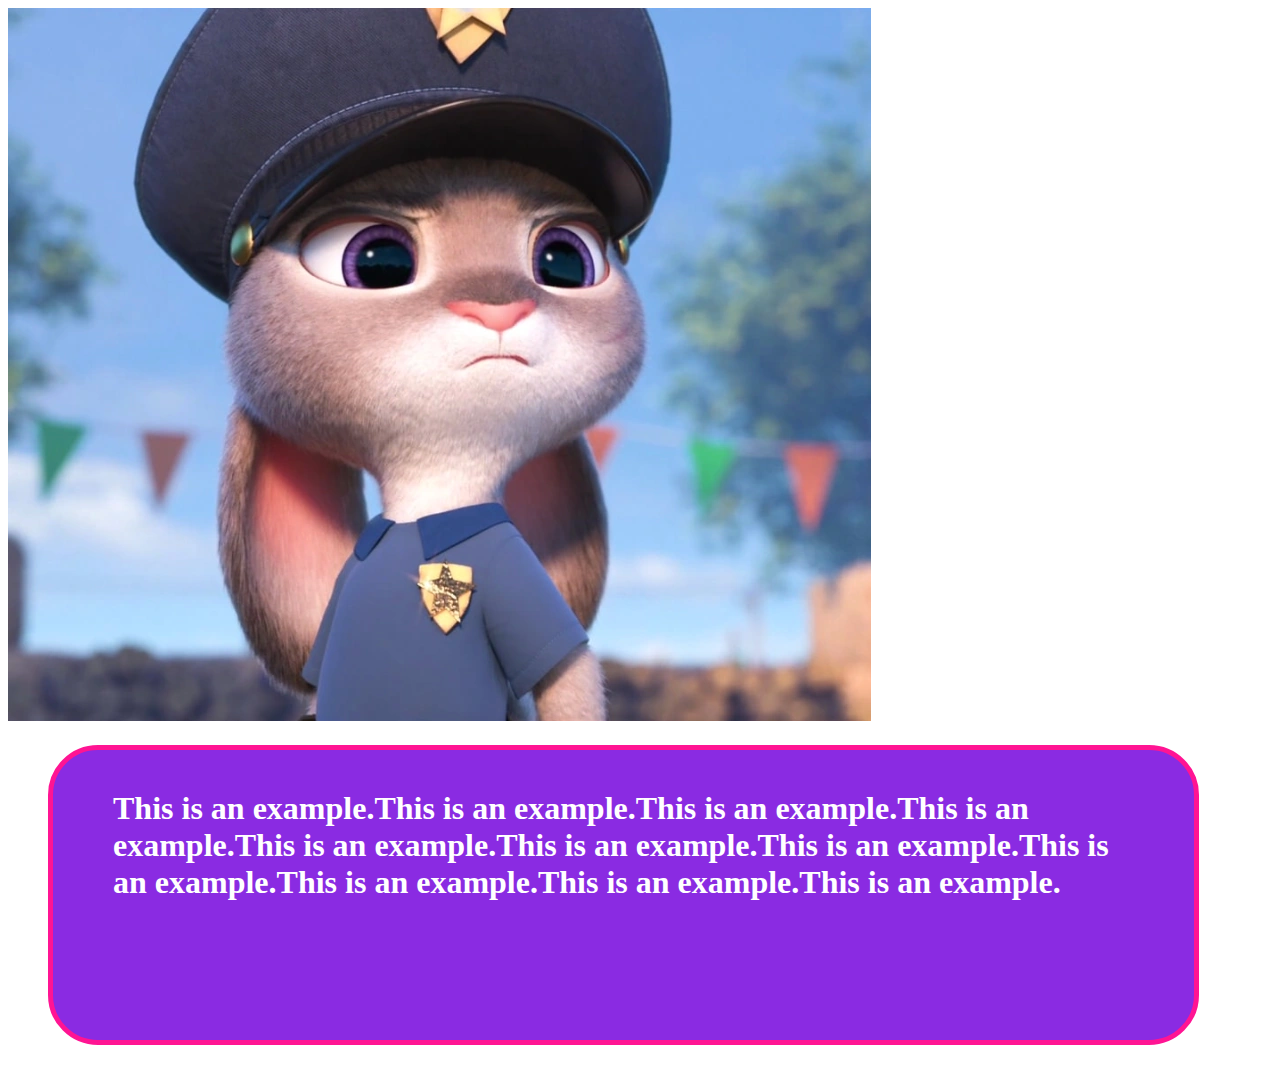
<file: lecture11/index.html>
<!DOCTYPE html>
<html lang="en">
<head>
    <meta charset="UTF-8">
    <meta name="viewport" content="width=device-width, initial-scale=1.0">
    <link rel="stylesheet" href="./css/style.css">
    <title>Week 11</title>
</head>
<body>
    <img class="fly" src="./image/YoungJudyPersonality.webp" alt="judy">
    <div>
        <h1 class="box">This is an example.This is an example.This is an example.This is an example.This is an example.This is an example.This is an example.This is an example.This is an example.This is an example.This is an example.</h1>
    </div>
</body>
</html>
</file>
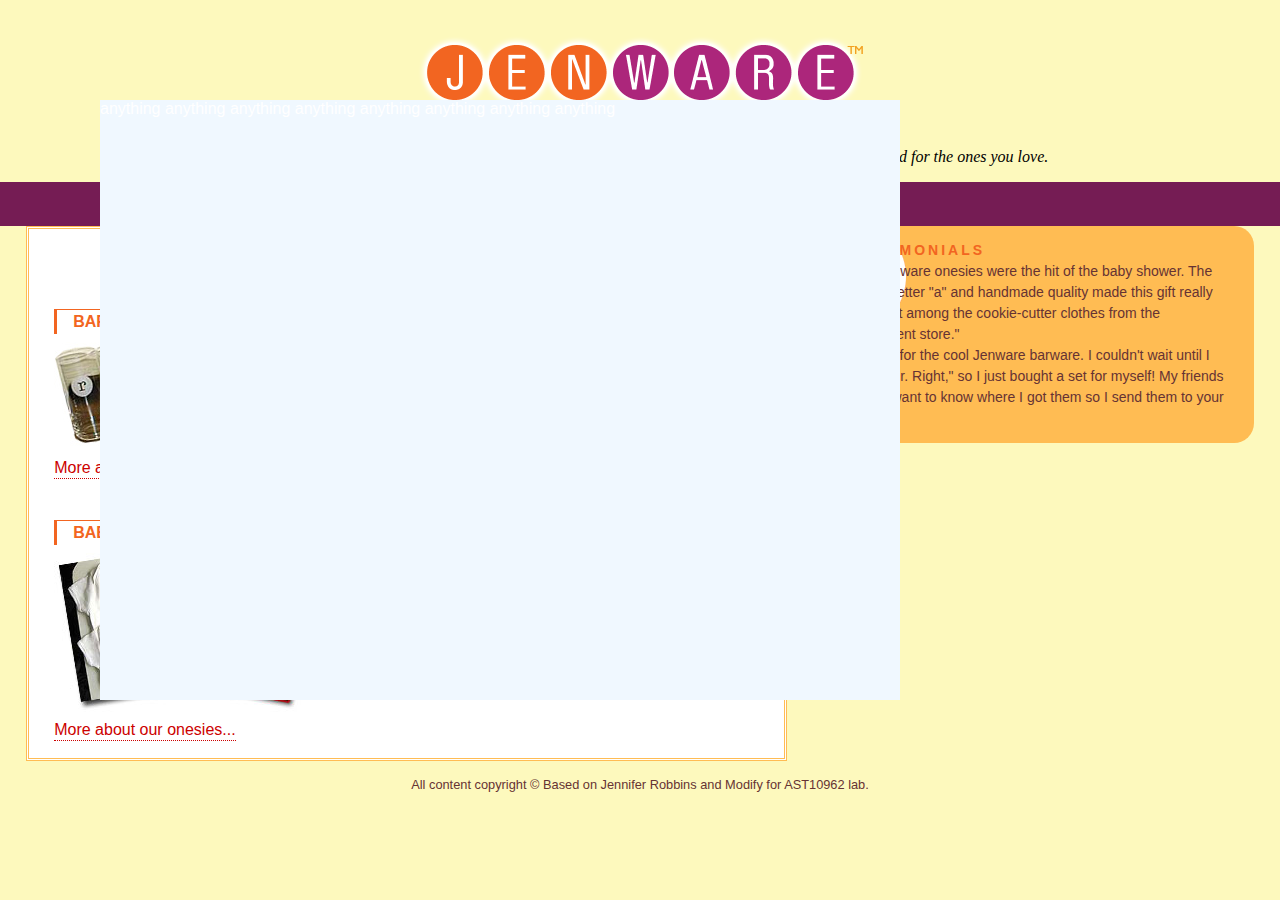
<file: lab9/lab09/index.html>
<!DOCTYPE html>
<html>
<head>
<meta charset="utf-8">
<title>Jenware | Personalized Gifts</title>
<meta name="viewport" content="width=device-width, initial-scale=1">
<link href="css/lab09.css" rel="stylesheet" type="text/css">
</head>

<body>
<header>
  <hgroup>
    <h1><img src="images/jenware_logo.png" alt="Jenware"></h1>
    <h2>Make It Personal</h2>
  </hgroup>
  <p>Special occasions call for special gifts. The Jenware line of housewares and clothing can be personalized for the ones you love. </p>
</header>
<nav>
  <ul>
    <li><a href="">House</a></li>
    <li><a href="">Baby</a></li>
    <li><a href="">More</a></li>
    <li><a href="">About</a></li>
  </ul>
</nav>
<article>
  <section id="products">
    <h2>New Products</h2>
    <h3>Barware</h3>
    <p><img src="images/glasses.jpg" alt="photo of glasses decorated with the letter R"></p>
    <p><em>The perfect wedding gift.</em> Our highest quality glassware is sandblasted by hand with the character of your choice. Choose from 30 characters and 24 typefaces. Custom designs are also available for an additional design charge. Allow 2 to 4 weeks for delivery. </p>
    <p class="more"><a  href="#">More about custom barware...</a> </p>
    <h3>Babyware</h3>
    <p><img src="images/shirts.jpg" alt="photos of shirts personalized with initial letters"></p>
    <p><em>Tired of sickly-sweet?</em> These onesies with oversized letters in bold, bright patterns are a welcome change from the usual pastel fare. Monogrammed pants and baby shoes are also available. Tell us the initial and mix and match from 6 fun fabric patterns and 8 edging colors. Allow 2 to 4 weeks for delivery. Sizes: 3mos, 6mos, and 12mos.</p>
    <p class="more"><a  href="#">More about our onesies...</a> </p>
  </section>
  <section id="testimonials">
    <h2>Testimonials</h2>
    <p>&quot;The Jenware onesies were the hit of the baby shower. The custom letter &quot;a&quot; and handmade quality made this gift really stand out among the cookie-cutter clothes from the department store.&quot;</p>
    <p>&quot;Thanks for the cool Jenware barware. I couldn't wait until I found &quot;Mr. Right,&quot; so I just bought a set for myself! My friends always want to know where I got them so I send them to your site.&quot; </p>
  </section>
  <footer>
    <p>All content copyright &copy; Based on Jennifer Robbins and Modify for AST10962 lab. </p>
  </footer>
</article>
<!-- end #content -->
<div class="adv">anything anything anything anything anything anything anything anything</div>

</body>
</html>
</file>
<file: lecture11/css/style.css>
.box{
    /*width: 1000px;*/
    width: 80%;
    height: 200px;
    background-color: blueviolet;
    overflow: scroll;
    color: white;
    /*form 1*/
    border-width: 5px;
    border-style: solid;
    border-color: deeppink;
    /*form 2*/
    border-style: 5px solid deeppink;
    border-radius: 50px;
    /*form 1*/
    padding-top: 40px;
    padding-bottom: 50px;
    padding-left: 60px;
    padding-right: 70px;
    /*form 2*/
    padding: 40px 70px 50px 60px;
    /* padding: top right bottom left; */

    /*----------*/
    margin-top: 20px;
    margin-bottom: 30px;
    margin-left: 40px;
    margin-right: 50px;
    /*form*/
    margin: 20px 50px 30px 40px;

}

.fly{
    float: ;
}
</file>
<file: lab9/lab09/css/lab09.css>
/* CSS Document */
*{
	margin:0;
	padding:0;
}
body {
	font-family: Verdana, Geneva, sans-serif;
	font-size: 100%;
	background-color: #fdf9bd;
	margin: 0;
}
a {
	text-decoration: none;
	border-bottom: 1px dotted;
	padding-bottom: .1em;
}
/* link styles */
a:link {
	color: #C00;
}
a:visited {
	color: #921A66;
}
a:focus {
	color: #921A66;
}
a:hover {
	color: #921A66;
}
a:active {
	color: #F00;
}
/* styles for the intro section */
header {
	text-align: center;
	margin: 2em 0 1em;
}
header h1 {
	margin-bottom: 0;
}
header h2 {
	font-size: 1.2em;
	text-transform: uppercase;
	letter-spacing: .2em;
	color: #f26521;
	margin-top: -10px;
}
header p {
	font-family: Georgia, "Times New Roman", Times, serif;
	font-style: italic;
	margin: 1em;
}
/* styles for navigation */

nav {
	background-color: #751c54;
	overflow: hidden;
	width: 100%;
}
nav ul {
	list-style: none;
	padding: 0;
	margin: 0 auto;
	/* comment this line for Task 4*/
	width: 20em;
}
nav ul li {
	font-weight: normal;
	text-transform: uppercase;
	/* comment this line for Task 4*/
	float: left;
}
nav ul li a {
	display: block;
	padding: .5em;
	border: 1px solid #ba89a8;
	border-radius: .5em;
	margin: .25em;
}
nav ul a:link {
	color: #fff;
}
nav ul a:visited {
	color: #fff;
}
nav ul a:focus {
	color: #FC6
}
nav ul a:hover {
	color: #fc6;
	border-color: #fff;
}
nav ul a:active {
	color: #F00;
}
/* styles for the products section */

#products {
	clear: both;
	background-color: #FFF;
	line-height: 1.5em;
	padding: 1em 2%;
	border: double #FFBC53;
	margin: 0 2% 1em;
	float: left;
	width: 55%;
	/* box-sizing: border-box;
	width: 60%; */
}
#products h2 {
	font-size: 1.2em;
	color: #ac267b;
	text-align: center;
	text-transform: uppercase;
}
#products h3 {
	font-size: 1em;
	text-transform: uppercase;
	color: #F26521;
	border-top: 1px solid;
	border-left: 3px solid;
	padding-left: 1em;
	margin-top: 2.5em;
}
#products img {
	float: left;
	margin: 0 6px 6px 0;
}
#products .more {
	clear: left;
}
/* styles for the testimonials box */

#testimonials {
	background: #FFBC53 url(../images/ex-circle-corner.gif) no-repeat left top;
	color: #633;
	font-size: .875em;
	line-height: 1.5;
	border-radius: 20px;
	padding: 1em 2%;
	margin: 0 2% 1em;
	margin-left: 0;
	width: 30%;
	float: right;
	/* box-sizing: border-box;
	width: 34%; */
}
#testimonials h2 {
	font-size: 1em;
	text-transform: uppercase;
	color: #F26521;
	letter-spacing: 3px;
}
/* miscellaneous styles */

em {
	color: #F26521;
}
footer {
	color: #663333;
	font-size: .8em;
	text-align: center;
	clear: both;
}

.award{
	/* step 1: define the type of position to be used */
	position:fixed;
	/* step 2: define the offsets (from:) */
	top: 100px;
	right: 200px;
}

.img-glasses{
	position: relative;
	top: 20px;
}

.adv{
	width: 800px;
	height: 600px;
	background-color: aliceblue;
	color: white;
	position: absolute;
	top: 100px;
	left: 100px;
}
</file>
